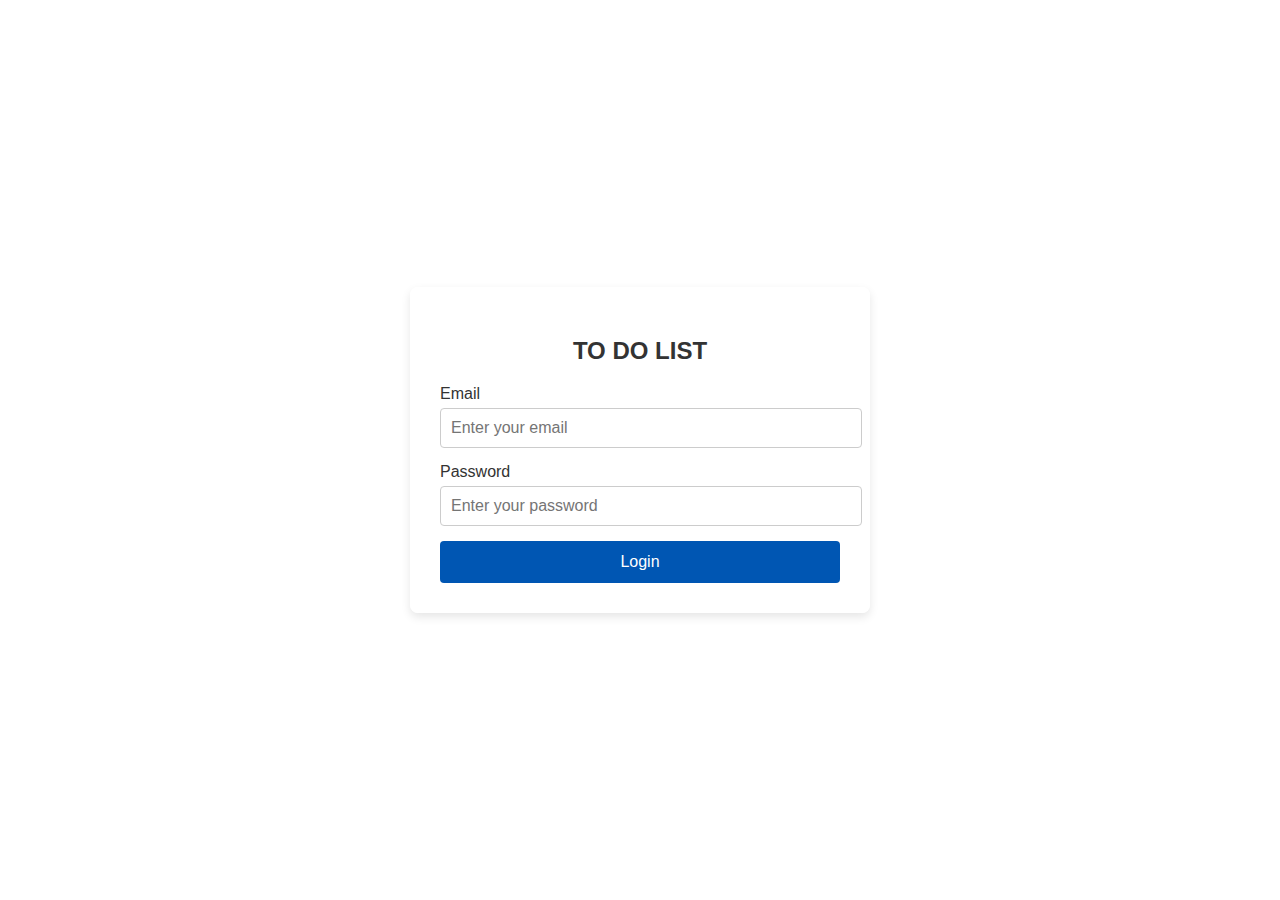
<file: index.html>
<!DOCTYPE html>
<html lang="en">
<head>
  <meta charset="UTF-8">
  <meta name="viewport" content="width=device-width, initial-scale=1.0">
  <title>Login - To-Do List</title>
  <style>
    body {
      font-family: Arial, sans-serif; 
      background-image: url('https://thumbs.dreamstime.com/b/indian-woman-welcome-gesture-festival-vector-44030243.jpg');
      background-size: cover;
      background-position: center;
      display: flex;
      justify-content: center;
      align-items: center;
      height: 100vh;
      margin: 0;
    } 
    .login-container {
      background-color: rgba(255, 255, 255, 0.9); /* Semi-transparent white */
      padding: 30px;
      border-radius: 8px;
      box-shadow: 0 4px 10px rgba(0, 0, 0, 0.1);
      width: 100%;
      max-width: 400px;
    }
    h2 {  
      text-align: center;
      margin-bottom: 20px;
      color: #333;
    }
    .form-group {
      margin-bottom: 15px;
    }
    label {
      display: block;
      margin-bottom: 5px;
      color: #333;
    }
    input {
      width: 100%;
      padding: 10px;
      border: 1px solid #ccc;
      border-radius: 4px;
      font-size: 16px;
      color: #333;
    }
    input:focus {
      outline: none;
      border-color: #0056b3;
    }
    .error {
      color: red;
      font-size: 14px;
      margin-top: 10px;
      text-align: center;
    }
    .login-button {
      width: 100%;
      padding: 12px;
      background-color: #0056b3;
      color: white;
      border: none;
      border-radius: 4px;
      cursor: pointer;
      font-size: 16px;
    }
    .login-button:hover {
      background-color: #004494;
    }
    iframe {
      display: none; /* Hide the video player */
    }
  </style>
</head>
<body>

  <div class="login-container">
    <h2>TO DO LIST</h2>
    <!-- Set the action to index.html -->
    <form action="index2.html" method="GET">
      <div class="form-group">
        <label for="email">Email</label>
        <input type="email" id="email" name="email" placeholder="Enter your email" required>
      </div>
      <div class="form-group">
        <label for="password">Password</label>
        <input type="password" id="password" name="password" placeholder="Enter your password" required>
      </div>
      <div class="error" id="error-message"></div>
      <button type="submit" class="login-button">Login</button>
    </form>
  </div>

  <!-- Embedded YouTube video (audio-only) -->
  <!-- <iframe 
    id="audio-iframe"
    src="https://www.youtube.com/embed/2KiPzzkcFpc?autoplay=1&loop=1&playlist=2KiPzzkcFpc"
    allow="autoplay"
    frameborder="0"
    allowfullscreen>
  </iframe> -->

  <script>
    const form = document.querySelector('form');
    const errorMessage = document.getElementById('error-message');

    // YouTube Player API
    let player;
    
    // Create YouTube player after the page is loaded
    // function onYouTubeIframeAPIReady() {
    //   player = new YT.Player('audio-iframe', {
    //     events: {
    //       'onReady': onPlayerReady
    //     }
    //   });
    // }

    // // When player is ready, play the video for 27 seconds
    // function onPlayerReady(event) {
    //   event.target.playVideo();
    //   setTimeout(function() {
    //     player.stopVideo();  // Stop the video after 27 seconds
    //   }, 27000);  // 27 seconds
    // }

    // // Load the YouTube Player API
    // const script = document.createElement('script');
    // script.src = "https://www.youtube.com/iframe_api";
    // document.body.appendChild(script);

    form.addEventListener('submit', function(e) {
      const email = document.getElementById('email').value;
      const password = document.getElementById('password').value;

      // Example credentials (for demonstration only)
      const validEmail = "abc@gmail.com";
      const validPassword = "abc";

      // Client-side validation of login credentials
      if (email !== validEmail || password !== validPassword) {
        e.preventDefault(); // Stop form submission
        errorMessage.textContent = "Invalid email or password!";
      } else {
        errorMessage.textContent = ""; // Clear the error message
        // Allow the form to submit, redirecting to index.html
      }
    });
  </script>

</body>
</html>
</file>
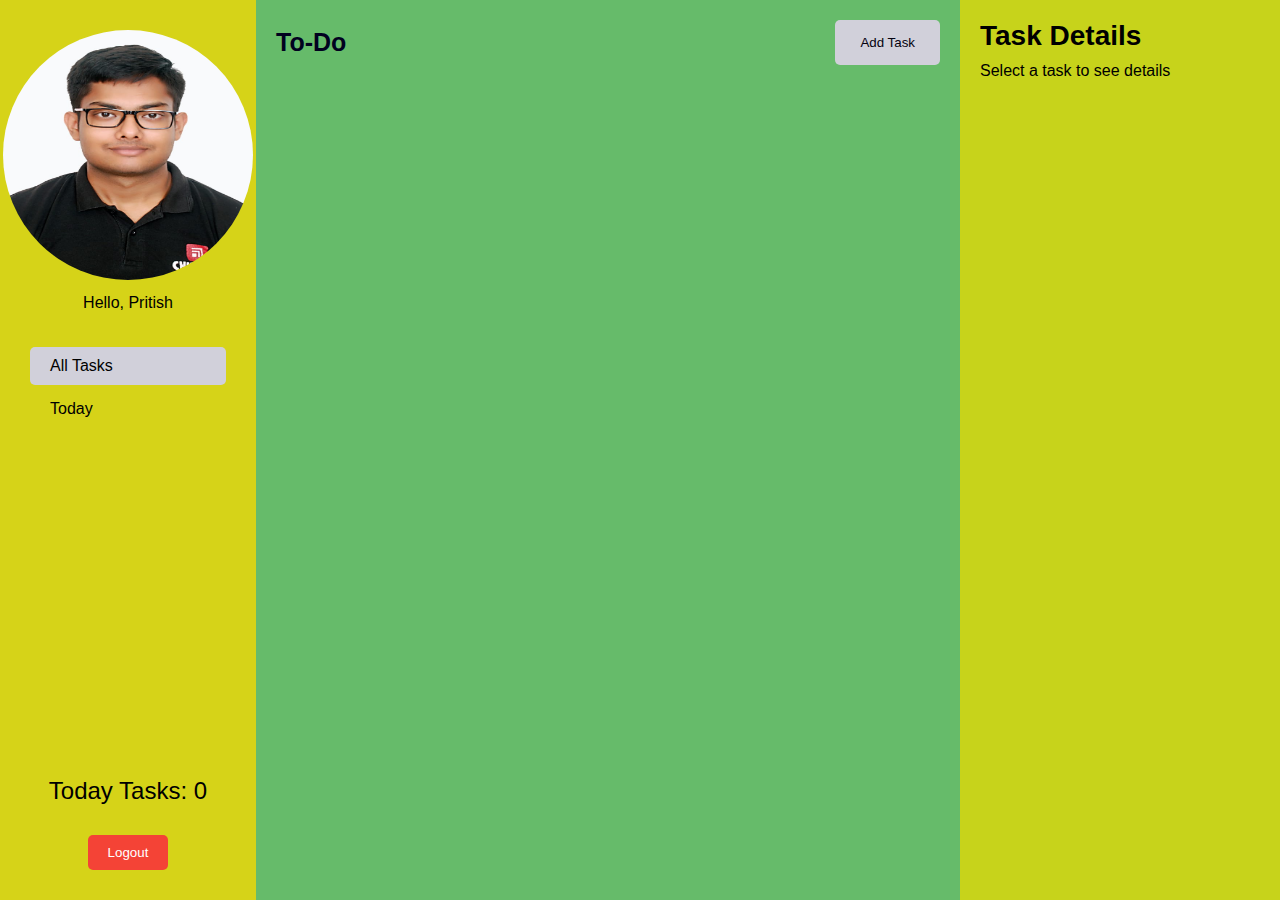
<file: index2.html>
<!DOCTYPE html>
<html lang="en">
<head>
  <meta charset="UTF-8">
  <meta name="viewport" content="width=device-width, initial-scale=1.0">
  <title>Task Management App</title>
  <style>
    /* Styles (unchanged) */
    * {
      margin: 0;
      padding: 0;
      box-sizing: border-box;
      font-family: Arial, sans-serif;
    }
    body {
      display: flex;
      height: 100vh;
      background-color: #66bb6a;
    }
    .sidebar {
      width: 20%;
      background: #d6d318;
      padding: 30px;
      display: flex;
      flex-direction: column;
      align-items: center;
    }
    .profile {
      text-align: center;
      margin-bottom: 30px;
    }
    .profile img {
      width: 250px;
      height: 250px;
      border-radius: 50%;
      margin-bottom: 10px;
    }
    .menu {
      width: 100%;
    }
    .menu-item {
      padding: 10px;
      margin: 5px 0;
      display: flex;
      align-items: center;
      cursor: pointer;
      border-radius: 5px;
    }
    .menu-item:hover, .menu-item.active {
      background: #d1d0da;
    }
    .menu-item span {
      margin-left: 10px;
    }
    .stats {
      margin-top: auto;
      text-align: center;
    }
    .stats .tasks-count {
      font-size: 24px;
      margin-bottom: 10px;
    }
    .main {
      flex: 1;
      display: flex;
      flex-direction: column;
      padding: 20px;
    }
    .task-header {
      display: flex;
      justify-content: space-between;
      align-items: center;
    }
    .task-header h1 {
      font-size: 25px;
      color: #01011f;
    }
    .task-header button {
      padding: 15px 25px;
      background-color: #d1d0da;
      color: #05020f;
      border: none;
      border-radius: 5px;
      cursor: pointer;
    }
    .task-header button:hover {
      background-color: #db8adb;
    }
    .task-list {
      margin-top: 20px;
    }
    .task-item {
      display: flex;
      justify-content: space-between;
      align-items: center;
      padding: 10px;
      border-bottom: 1px solid #ddd;
      cursor: pointer;
    }
    .task-item:hover {
      background: #d4c708;
    }
    .task-item .actions {
      display: flex;
      align-items: center;
    }
    .task-item img {
      width: 30px;
      height: 30px;
      margin-left: 10px;
    }
    .task-sidebar {
      width: 25%;
      background: #c7d31b;
      padding: 20px;
    }
    .task-sidebar h2 {
      font-size: 28px;
      margin-bottom: 10px;
    }
    .task-sidebar .task-detail img {
      width: 100%;
      margin-top: 10px;
      border-radius: 10px;
    }
    #task-input-container button {
      font-size: 18px;
      padding: 12px 25px;
      background-color: white;
      color: black;
      border: none;
      border-radius: 5px;
      cursor: pointer;
    }
    #task-input-container button:hover {
      background-color: #57a05c;
    }
    .logout-btn {
      margin-top: 20px;
      padding: 10px 20px;
      background-color: #f44336;
      color: white;
      border: none;
      border-radius: 5px;
      cursor: pointer;
    }
    .logout-btn:hover {
      background-color: #d32f2f;
    }
  </style>
</head>
<body>
  <div class="sidebar">
    <div class="profile">
      <img src="IMG-20240929-WA0147.jpg" alt="Profile">
      <p>Hello, Pritish</p>
    </div>
    <div class="menu">
      <div class="menu-item active"><span>All Tasks</span></div>
      <div class="menu-item"><span>Today</span></div>
    </div>
    <div class="stats">
      <div class="tasks-count">Today Tasks: <span id="task-count">0</span></div>
    </div>
    <button class="logout-btn" onclick="logout()">Logout</button>
  </div>

  <div class="main">
    <div class="task-header">
      <h1>To-Do</h1>
      <button onclick="showTaskInput()">Add Task</button>
    </div>
    <div id="task-input-container" style="margin-top: 30px; display: none;">
      <input id="task-input" type="text" placeholder="Enter task..." style="padding: 10px; width: 70%;">
      <button onclick="addTask()">Add</button>
    </div>
    <div class="task-list" id="task-list"></div>
  </div>

  <div class="task-sidebar">
    <h2>Task Details</h2>
    <div id="task-detail">Select a task to see details</div>
    <p id="task-time"></p>
  </div>

  <script>
    let tasks = [];

    const categoryImages = {
      Breakfast: "https://encrypted-tbn0.gstatic.com/images?q=tbn:ANd9GcQWb_KqSg6Pbkn4KyvupUPdi2wRcqd3Or5sJQ&s",
      Lunch: "healthy-dinner-indian-recipe (1).jpg",
      Dinner: "WhatsApp Image 2024-12-08 at 9.39.41 PM (1) (1) (1).jpg",
    };

    function showTaskInput() {
      const inputContainer = document.getElementById("task-input-container");
      inputContainer.style.display = inputContainer.style.display === "none" ? "block" : "none";
    }

    function addTask() {
      const taskInput = document.getElementById("task-input");
      const taskName = taskInput.value.trim();
      if (taskName) {
        const category = detectCategory(taskName);
        tasks.push({ name: taskName, category, completed: false });
        taskInput.value = "";
        renderTasks();
      }
    }

    function detectCategory(taskName) {
      const lowerName = taskName.toLowerCase();
      if (lowerName.includes("breakfast")) return "Breakfast";
      if (lowerName.includes("lunch")) return "Lunch";
      if (lowerName.includes("dinner")) return "Dinner";
      return "Other";
    }

    function renderTasks() {
      const taskList = document.getElementById("task-list");
      const taskCount = document.getElementById("task-count");
      taskList.innerHTML = "";

      tasks.forEach((task, index) => {
        const taskItem = document.createElement("div");
        taskItem.className = "task-item";
        taskItem.innerHTML = `
          <div>
            <input type="checkbox" ${task.completed ? "checked" : ""} onclick="toggleComplete(${index})">
            <span>${task.name}</span>
            ${task.category !== "Other" ? `<img src="${categoryImages[task.category]}" alt="${task.category}">` : ""}
          </div>
        `;
        taskItem.onclick = () => showDetails(task);
        taskList.appendChild(taskItem);
      });

      taskCount.textContent = tasks.length;
    }

    function toggleComplete(index) {
      tasks[index].completed = !tasks[index].completed;
      renderTasks();
    }

    function showDetails(task) {
      const taskDetail = document.getElementById("task-detail");
      taskDetail.innerHTML = `
        <p><strong>Task:</strong> ${task.name}</p>
        <p><strong>Category:</strong> ${task.category}</p>
        ${task.category !== "Other" ? `<img src="${categoryImages[task.category]}" alt="${task.category}">` : ""}
      `;
    }

    function logout() {
      // Redirect to the logout page or handle the logout logic here
      window.location.href = "logout.html";
    }

    renderTasks();
  </script>
</body>
</html>
</file>
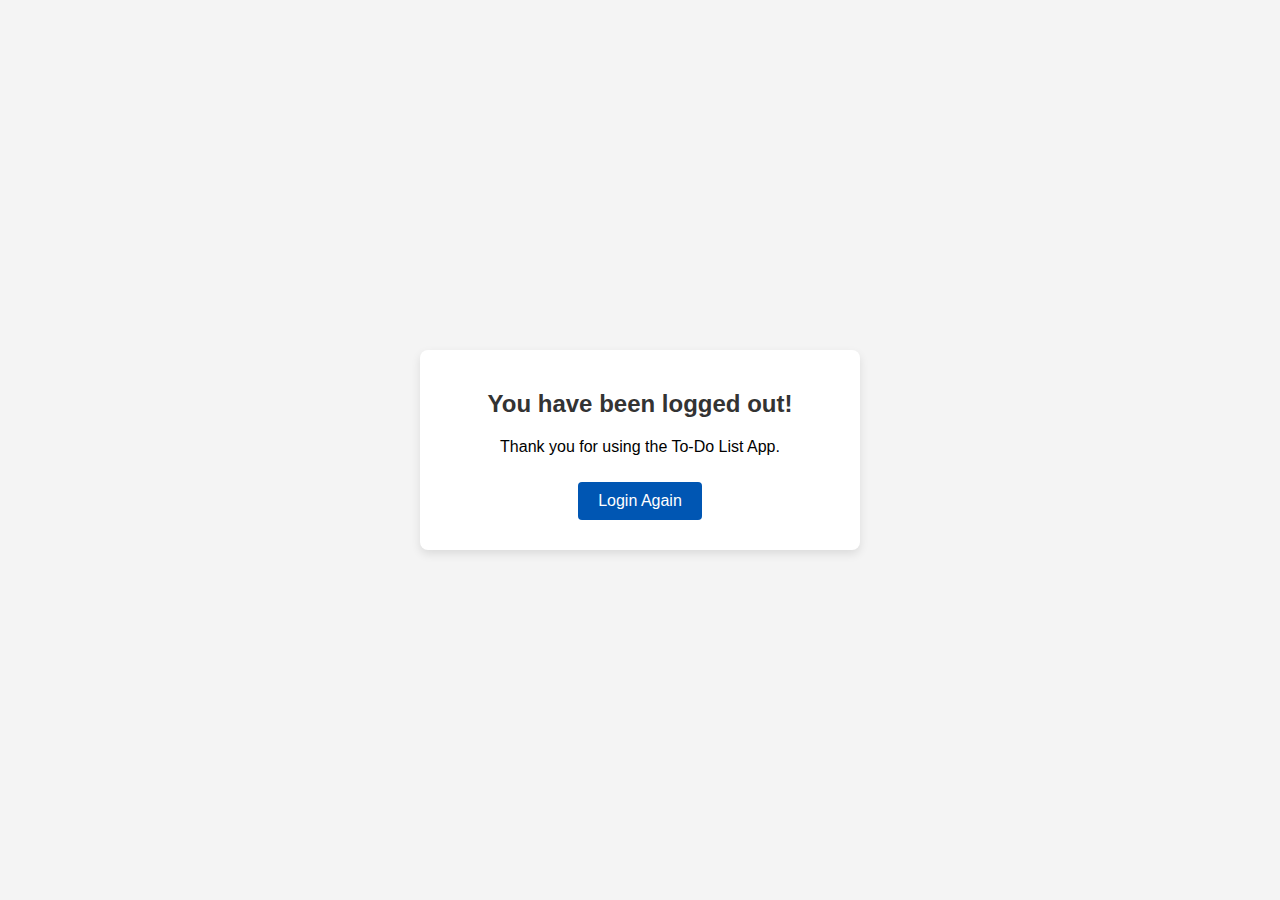
<file: logout.html>
<!DOCTYPE html>
<html lang="en">
<head>
    <meta charset="UTF-8">
    <meta name="viewport" content="width=device-width, initial-scale=1.0">
    <title>Logout</title>
    <style>
        body {
            font-family: Arial, sans-serif;
            display: flex;
            justify-content: center;
            align-items: center;
            height: 100vh;
            margin: 0;
            background-color: #f4f4f4;
        }
        .logout-container {
            background-color: #fff;
            padding: 20px;
            border-radius: 8px;
            box-shadow: 0 4px 10px rgba(0, 0, 0, 0.1);
            text-align: center;
            max-width: 400px;
            width: 100%;
        }
        .logout-container h2 {
            color: #333;
            margin-bottom: 20px;
        }
        .logout-container a {
            display: inline-block;
            margin: 10px;
            padding: 10px 20px;
            background-color: #0056b3;
            color: #fff;
            text-decoration: none;
            border-radius: 4px;
            font-size: 16px;
        }
        .logout-container a:hover {
            background-color: #004494;
        }
    </style>
</head>
<body>
    <div class="logout-container">
        <h2>You have been logged out!</h2>
        <p>Thank you for using the To-Do List App.</p>
        <a href="index.html">Login Again</a>
    </div>
</body>
</html>
</file>
